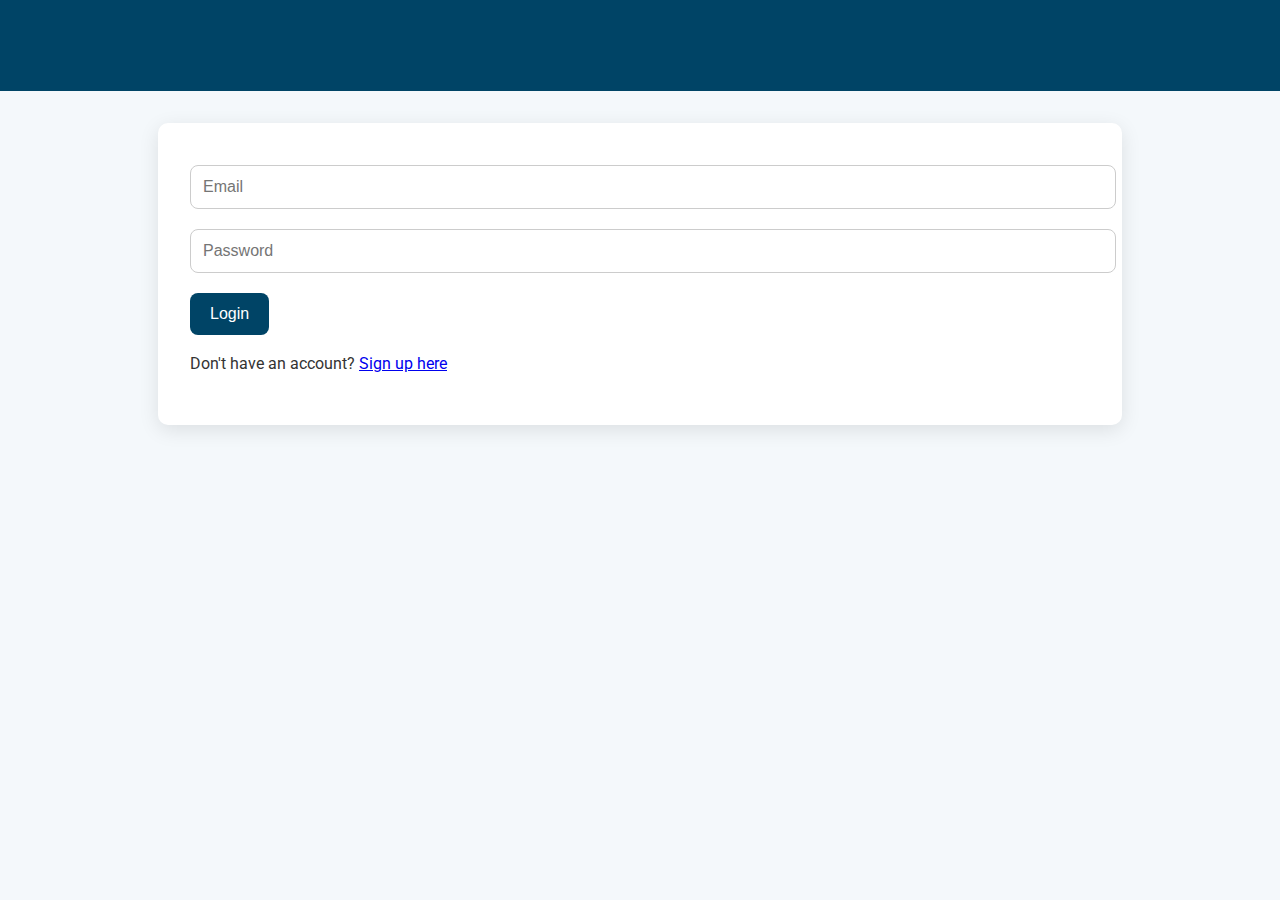
<file: login.html>
<!-- login.html -->
<!DOCTYPE html>
<html lang="en">
<head><meta charset="UTF-8"><meta name="viewport" content="width=device-width, initial-scale=1.0"><title>Login</title><link rel="stylesheet" href="style.css"></head>
<body>
<header><h1>Login</h1></header>
<main class="form-container">
<form onsubmit="login(event)">
<input type="email" id="loginEmail" placeholder="Email" required><br>
<input type="password" id="loginPassword" placeholder="Password" required><br>
<button type="submit">Login</button>
<p>Don't have an account? <a href="signup.html">Sign up here</a></p>
</form>
</main>
<script>
function login(e){
e.preventDefault();
const email = document.getElementById('loginEmail').value;
const pass = document.getElementById('loginPassword').value;
const user = JSON.parse(localStorage.getItem('user'));
if(user && user.email === email && user.pass === pass){
alert('Welcome back!'); location='index.html';
} else {
alert('Invalid credentials');
}}
</script>
</body>
</html>
</file>
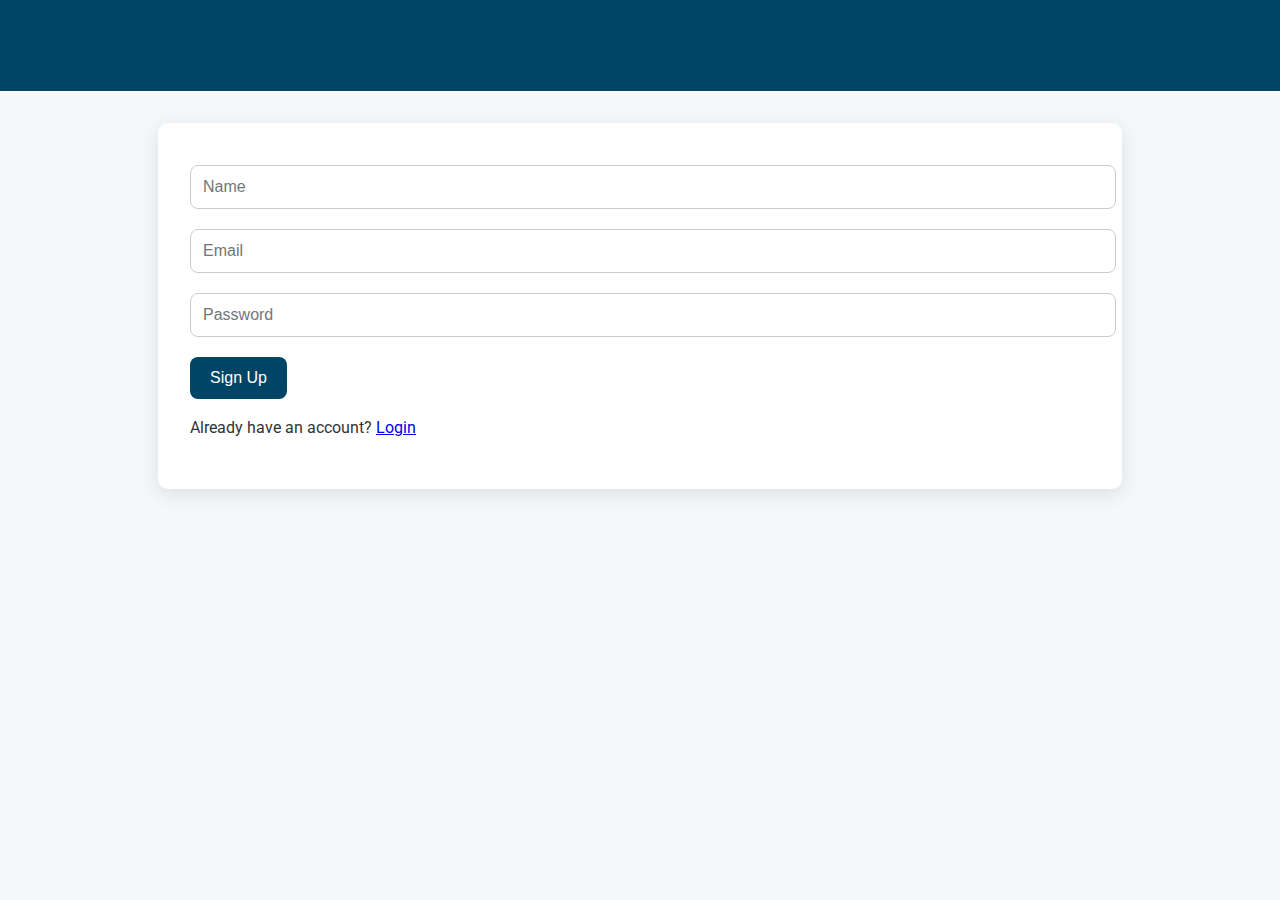
<file: signup.html>
<!-- signup.html -->
<!DOCTYPE html>
<html lang="en">
<head><meta charset="UTF-8"><meta name="viewport" content="width=device-width, initial-scale=1.0"><title>Sign Up</title><link rel="stylesheet" href="style.css"></head>
<body>
<header><h1>Sign Up</h1></header>
<main class="form-container">
<form onsubmit="signup(event)">
<input type="text" id="signupName" placeholder="Name" required><br>
<input type="email" id="signupEmail" placeholder="Email" required><br>
<input type="password" id="signupPassword" placeholder="Password" required><br>
<button type="submit">Sign Up</button>
<p>Already have an account? <a href="login.html">Login</a></p>
</form>
</main>
<script>
function signup(e){
e.preventDefault();
const user={name:document.getElementById('signupName').value,
email:document.getElementById('signupEmail').value,
pass:document.getElementById('signupPassword').value};
localStorage.setItem('user',JSON.stringify(user));
alert('Account created!'); location='login.html';
}
</script>
</body>
</html>
</file>
<file: style.css>
/* Import font */
@import url('https://fonts.googleapis.com/css2?family=Roboto:wght@400;700&display=swap');

body {
  font-family: 'Roboto', sans-serif;
  background: #f4f8fb;
  margin: 0;
  padding: 0;
  color: #333;
}

/* Header and navigation */
header {
  background: #004466;
  color: white;
  padding: 1rem;
  text-align: center;
}

nav a {
  color: white;
  text-decoration: none;
  margin: 0 15px;
  font-weight: 500;
}

nav a:hover {
  text-decoration: underline;
}

/* Main container styling */
main {
  max-width: 900px;
  margin: 2rem auto;
  background: white;
  padding: 2rem;
  border-radius: 10px;
  box-shadow: 0 5px 20px rgba(0,0,0,0.1);
}

h1, h2, h3 {
  color: #004466;
  margin-top: 0;
}

/* Paragraphs & text */
p {
  line-height: 1.6;
}

/* Buttons */
button, a.button-link {
  background: #004466;
  color: white;
  border: none;
  padding: 12px 20px;
  font-size: 1rem;
  border-radius: 8px;
  cursor: pointer;
  transition: background 0.3s;
  text-decoration: none;
  display: inline-block;
  margin-top: 10px;
}

button:hover, a.button-link:hover {
  background: #006699;
}

/* Forms */
input, textarea, select {
  width: 100%;
  padding: 12px;
  margin: 10px 0;
  border: 1px solid #ccc;
  border-radius: 8px;
  font-size: 1rem;
}

/* Review cards */
.review-card, .material-card {
  background: #ffffff;
  border-radius: 10px;
  padding: 1rem;
  margin: 1rem 0;
  box-shadow: 0 2px 8px rgba(0,0,0,0.05);
  transition: transform 0.2s, box-shadow 0.2s;
}

.review-card:hover, .material-card:hover {
  transform: translateY(-3px);
  box-shadow: 0 5px 15px rgba(0,0,0,0.1);
}

.review-stars {
  color: #f9b500;
  font-size: 1.2rem;
  margin-bottom: 0.3rem;
}

/* Gallery on homepage */
.gallery {
  display: grid;
  grid-template-columns: repeat(auto-fit, minmax(160px, 1fr));
  gap: 1rem;
  margin-top: 2rem;
}

.gallery div {
  background: #fff;
  border-radius: 10px;
  padding: 1rem;
  text-align: center;
  box-shadow: 0 2px 8px rgba(0,0,0,0.05);
  transition: transform 0.2s, box-shadow 0.2s;
}

.gallery div:hover {
  transform: translateY(-3px);
  box-shadow: 0 5px 15px rgba(0,0,0,0.1);
}

.gallery img {
  max-width: 100%;
  height: auto;
  border-radius: 6px;
  margin-bottom: 0.5rem;
}
.top-logo {
  position: absolute;
  top: 10px;
  left: 35px;
  width: 80px;  /* adjust size as you want */
  height: 100px;
  border-radius: 8px;
}
</file>
